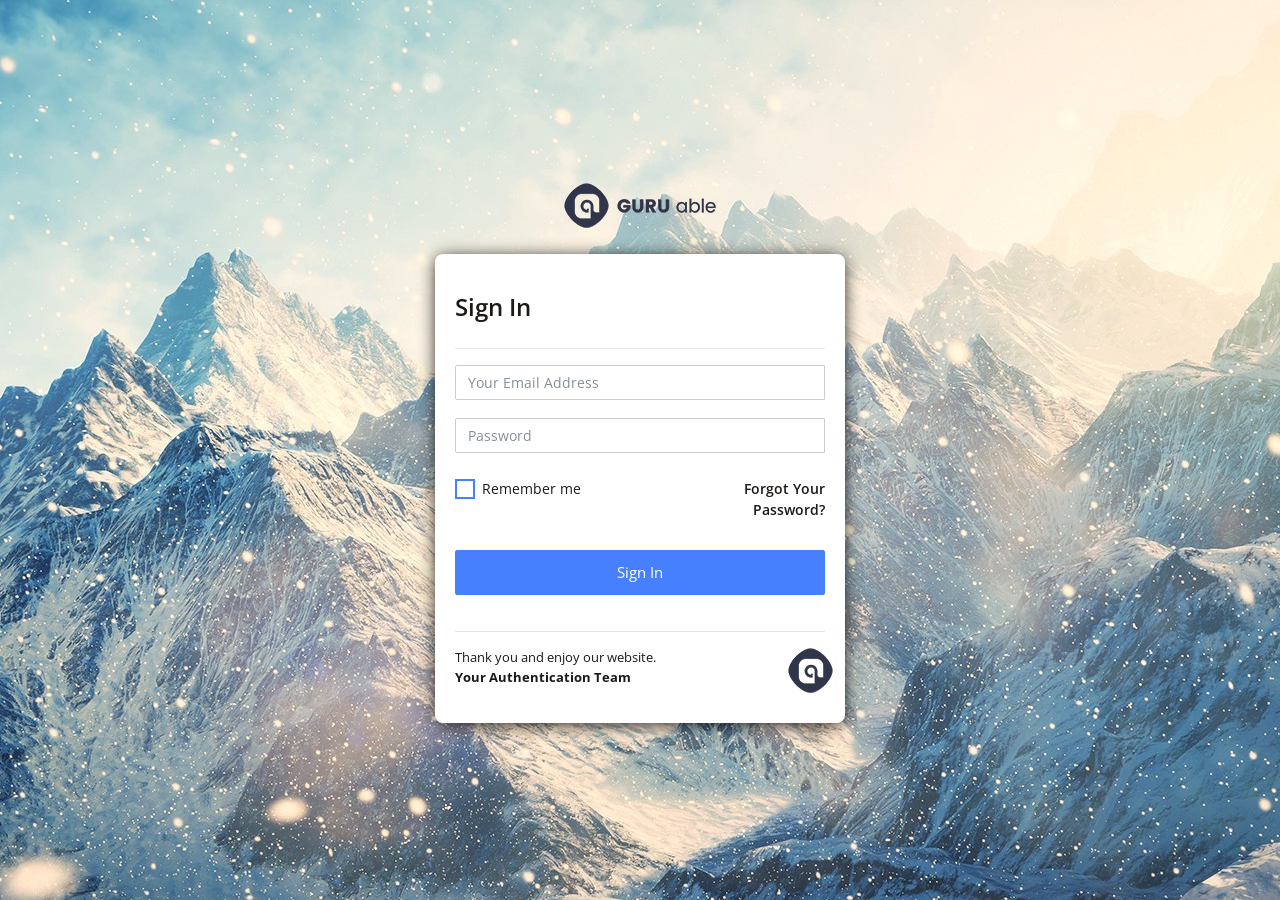
<file: admin-section/guruable2-01.0/auth-normal-sign-in.html>
<!DOCTYPE html>
<html lang="en">

<head>
    <title>GURU Able - Free Lite Admin Template </title>
    <!-- HTML5 Shim and Respond.js IE9 support of HTML5 elements and media queries -->
    <!-- WARNING: Respond.js doesn't work if you view the page via file:// -->
    <!--[if lt IE 9]>
      <script src="https://oss.maxcdn.com/libs/html5shiv/3.7.0/html5shiv.js"></script>
      <script src="https://oss.maxcdn.com/libs/respond.js/1.4.2/respond.min.js"></script>
      <![endif]-->
    <!-- Meta -->
    <meta charset="utf-8">
    <meta name="viewport" content="width=device-width, initial-scale=1.0, user-scalable=0, minimal-ui">
    <meta http-equiv="X-UA-Compatible" content="IE=edge" />
    <meta name="description" content="CodedThemes">
    <meta name="keywords" content=" Admin , Responsive, Landing, Bootstrap, App, Template, Mobile, iOS, Android, apple, creative app">
    <meta name="author" content="CodedThemes">
    <!-- Favicon icon -->
    <link rel="icon" href="assets/images/favicon.ico" type="image/x-icon">
    <!-- Google font-->
    <link href="https://fonts.googleapis.com/css?family=Open+Sans:400,600,800" rel="stylesheet">
    <!-- Required Fremwork -->
    <link rel="stylesheet" type="text/css" href="assets/css/bootstrap/css/bootstrap.min.css">
    <!-- themify-icons line icon -->
    <link rel="stylesheet" type="text/css" href="assets/icon/themify-icons/themify-icons.css">
    <!-- ico font -->
    <link rel="stylesheet" type="text/css" href="assets/icon/icofont/css/icofont.css">
    <!-- Style.css -->
    <link rel="stylesheet" type="text/css" href="assets/css/style.css">
</head>

<body class="fix-menu">
    <!-- Pre-loader start -->
    <div class="theme-loader">
    <div class="ball-scale">
        <div class='contain'>
            <div class="ring"><div class="frame"></div></div>
            <div class="ring"><div class="frame"></div></div>
            <div class="ring"><div class="frame"></div></div>
            <div class="ring"><div class="frame"></div></div>
            <div class="ring"><div class="frame"></div></div>
            <div class="ring"><div class="frame"></div></div>
            <div class="ring"><div class="frame"></div></div>
            <div class="ring"><div class="frame"></div></div>
            <div class="ring"><div class="frame"></div></div>
            <div class="ring"><div class="frame"></div></div>
        </div>
    </div>
</div>
    <!-- Pre-loader end -->

    <section class="login p-fixed d-flex text-center bg-primary common-img-bg">
        <!-- Container-fluid starts -->
        <div class="container">
            <div class="row">
                <div class="col-sm-12">
                    <!-- Authentication card start -->
                    <div class="login-card card-block auth-body mr-auto ml-auto">
                        <form class="md-float-material">
                            <div class="text-center">
                                <img src="assets/images/auth/logo-dark.png" alt="logo.png">
                            </div>
                            <div class="auth-box">
                                <div class="row m-b-20">
                                    <div class="col-md-12">
                                        <h3 class="text-left txt-primary">Sign In</h3>
                                    </div>
                                </div>
                                <hr/>
                                <div class="input-group">
                                    <input type="email" class="form-control" placeholder="Your Email Address">
                                    <span class="md-line"></span>
                                </div>
                                <div class="input-group">
                                    <input type="password" class="form-control" placeholder="Password">
                                    <span class="md-line"></span>
                                </div>
                                <div class="row m-t-25 text-left">
                                    <div class="col-sm-7 col-xs-12">
                                        <div class="checkbox-fade fade-in-primary">
                                            <label>
                                                <input type="checkbox" value="">
                                                <span class="cr"><i class="cr-icon icofont icofont-ui-check txt-primary"></i></span>
                                                <span class="text-inverse">Remember me</span>
                                            </label>
                                        </div>
                                    </div>
                                    <div class="col-sm-5 col-xs-12 forgot-phone text-right">
                                        <a href="auth-reset-password.html" class="text-right f-w-600 text-inverse"> Forgot Your Password?</a>
                                    </div>
                                </div>
                                <div class="row m-t-30">
                                    <div class="col-md-12">
                                        <button type="button" class="btn btn-primary btn-md btn-block waves-effect text-center m-b-20">Sign in</button>
                                    </div>
                                </div>
                                <hr/>
                                <div class="row">
                                    <div class="col-md-10">
                                        <p class="text-inverse text-left m-b-0">Thank you and enjoy our website.</p>
                                        <p class="text-inverse text-left"><b>Your Authentication Team</b></p>
                                    </div>
                                    <div class="col-md-2">
                                        <img src="assets/images/auth/Logo-small-bottom.png" alt="small-logo.png">
                                    </div>
                                </div>

                            </div>
                        </form>
                        <!-- end of form -->
                    </div>
                    <!-- Authentication card end -->
                </div>
                <!-- end of col-sm-12 -->
            </div>
            <!-- end of row -->
        </div>
        <!-- end of container-fluid -->
    </section>
    <!-- Warning Section Starts -->
    <!-- Older IE warning message -->
    <!--[if lt IE 9]>
<div class="ie-warning">
    <h1>Warning!!</h1>
    <p>You are using an outdated version of Internet Explorer, please upgrade <br/>to any of the following web browsers to access this website.</p>
    <div class="iew-container">
        <ul class="iew-download">
            <li>
                <a href="http://www.google.com/chrome/">
                    <img src="assets/images/browser/chrome.png" alt="Chrome">
                    <div>Chrome</div>
                </a>
            </li>
            <li>
                <a href="https://www.mozilla.org/en-US/firefox/new/">
                    <img src="assets/images/browser/firefox.png" alt="Firefox">
                    <div>Firefox</div>
                </a>
            </li>
            <li>
                <a href="http://www.opera.com">
                    <img src="assets/images/browser/opera.png" alt="Opera">
                    <div>Opera</div>
                </a>
            </li>
            <li>
                <a href="https://www.apple.com/safari/">
                    <img src="assets/images/browser/safari.png" alt="Safari">
                    <div>Safari</div>
                </a>
            </li>
            <li>
                <a href="http://windows.microsoft.com/en-us/internet-explorer/download-ie">
                    <img src="assets/images/browser/ie.png" alt="">
                    <div>IE (9 & above)</div>
                </a>
            </li>
        </ul>
    </div>
    <p>Sorry for the inconvenience!</p>
</div>
<![endif]-->
    <!-- Warning Section Ends -->
    <!-- Required Jquery -->
    <script type="text/javascript" src="assets/js/jquery/jquery.min.js"></script>
    <script type="text/javascript" src="assets/js/jquery-ui/jquery-ui.min.js"></script>
    <script type="text/javascript" src="assets/js/popper.js/popper.min.js"></script>
    <script type="text/javascript" src="assets/js/bootstrap/js/bootstrap.min.js"></script>
    <!-- jquery slimscroll js -->
    <script type="text/javascript" src="assets/js/jquery-slimscroll/jquery.slimscroll.js"></script>
    <!-- modernizr js -->
    <script type="text/javascript" src="assets/js/modernizr/modernizr.js"></script>
    <script type="text/javascript" src="assets/js/modernizr/css-scrollbars.js"></script>
    <script type="text/javascript" src="assets/js/common-pages.js"></script>
</body>

</html>
</file>
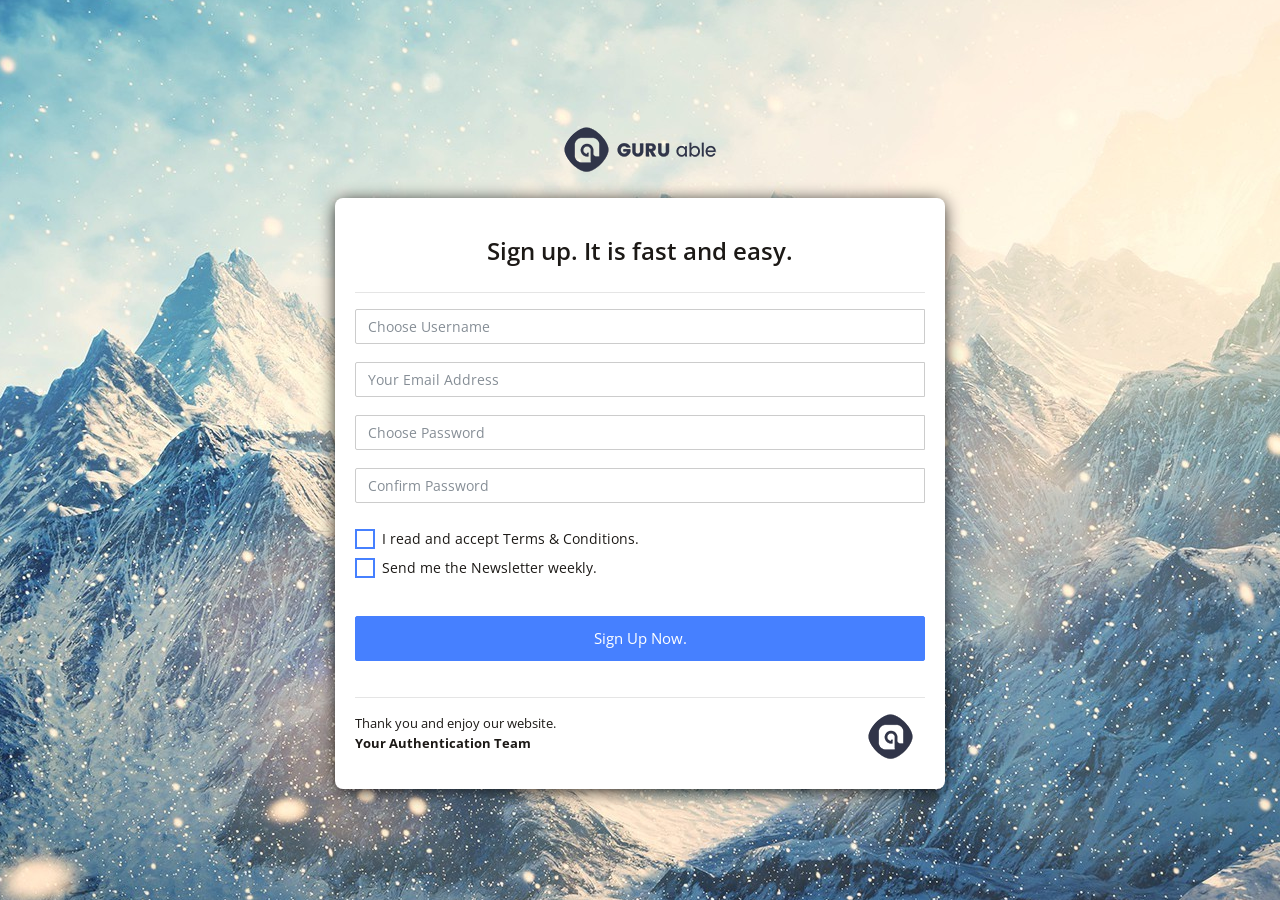
<file: admin-section/guruable2-01.0/auth-sign-up.html>
<!DOCTYPE html>
<html lang="en">

<head>
    <title>GURU Able - Free Lite Admin Template </title>
    <!-- HTML5 Shim and Respond.js IE9 support of HTML5 elements and media queries -->
    <!-- WARNING: Respond.js doesn't work if you view the page via file:// -->
    <!--[if lt IE 9]>
      <script src="https://oss.maxcdn.com/libs/html5shiv/3.7.0/html5shiv.js"></script>
      <script src="https://oss.maxcdn.com/libs/respond.js/1.4.2/respond.min.js"></script>
      <![endif]-->
    <!-- Meta -->
    <meta charset="utf-8">
    <meta name="viewport" content="width=device-width, initial-scale=1.0, user-scalable=0, minimal-ui">
    <meta http-equiv="X-UA-Compatible" content="IE=edge" />
    <meta name="description" content="CodedThemes">
    <meta name="keywords" content=" Admin , Responsive, Landing, Bootstrap, App, Template, Mobile, iOS, Android, apple, creative app">
    <meta name="author" content="CodedThemes">
    <!-- Favicon icon -->
    <link rel="icon" href="assets/images/favicon.ico" type="image/x-icon">
    <!-- Google font--><link href="https://fonts.googleapis.com/css?family=Open+Sans:400,600,800" rel="stylesheet">
    <!-- Required Fremwork -->
    <link rel="stylesheet" type="text/css" href="assets/css/bootstrap/css/bootstrap.min.css">
    <!-- themify-icons line icon -->
    <link rel="stylesheet" type="text/css" href="assets/icon/themify-icons/themify-icons.css">
    <!-- ico font -->
    <link rel="stylesheet" type="text/css" href="assets/icon/icofont/css/icofont.css">
    <!-- Style.css -->
    <link rel="stylesheet" type="text/css" href="assets/css/style.css">
</head>

<body class="fix-menu">
    <!-- Pre-loader start -->
    <div class="theme-loader">
    <div class="ball-scale">
        <div class='contain'>
            <div class="ring"><div class="frame"></div></div>
            <div class="ring"><div class="frame"></div></div>
            <div class="ring"><div class="frame"></div></div>
            <div class="ring"><div class="frame"></div></div>
            <div class="ring"><div class="frame"></div></div>
            <div class="ring"><div class="frame"></div></div>
            <div class="ring"><div class="frame"></div></div>
            <div class="ring"><div class="frame"></div></div>
            <div class="ring"><div class="frame"></div></div>
            <div class="ring"><div class="frame"></div></div>
        </div>
    </div>
</div>
    <!-- Pre-loader end -->
    <section class="login p-fixed d-flex text-center bg-primary common-img-bg">
        <!-- Container-fluid starts -->
        <div class="container-fluid">
            <div class="row">
                <div class="col-sm-12">
                    <!-- Authentication card start -->
                    <div class="signup-card card-block auth-body mr-auto ml-auto">
                        <form class="md-float-material">
                            <div class="text-center">
                                <img src="assets/images/auth/logo-dark.png" alt="logo.png">
                            </div>
                            <div class="auth-box">
                                <div class="row m-b-20">
                                    <div class="col-md-12">
                                        <h3 class="text-center txt-primary">Sign up. It is fast and easy.</h3>
                                    </div>
                                </div>
                                <hr/>
                                <div class="input-group">
                                    <input type="text" class="form-control" placeholder="Choose Username">
                                    <span class="md-line"></span>
                                </div>
                                <div class="input-group">
                                    <input type="text" class="form-control" placeholder="Your Email Address">
                                    <span class="md-line"></span>
                                </div>
                                <div class="input-group">
                                    <input type="password" class="form-control" placeholder="Choose Password">
                                    <span class="md-line"></span>
                                </div>
                                <div class="input-group">
                                    <input type="password" class="form-control" placeholder="Confirm Password">
                                    <span class="md-line"></span>
                                </div>
                                <div class="row m-t-25 text-left">
                                    <div class="col-md-12">
                                        <div class="checkbox-fade fade-in-primary">
                                            <label>
                                                <input type="checkbox" value="">
                                                <span class="cr"><i class="cr-icon icofont icofont-ui-check txt-primary"></i></span>
                                                <span class="text-inverse">I read and accept <a href="#">Terms &amp; Conditions.</a></span>
                                            </label>
                                        </div>
                                    </div>
                                    <div class="col-md-12">
                                        <div class="checkbox-fade fade-in-primary">
                                            <label>
                                                <input type="checkbox" value="">
                                                <span class="cr"><i class="cr-icon icofont icofont-ui-check txt-primary"></i></span>
                                                <span class="text-inverse">Send me the <a href="#!">Newsletter</a> weekly.</span>
                                            </label>
                                        </div>
                                    </div>
                                </div>
                                <div class="row m-t-30">
                                    <div class="col-md-12">
                                        <button type="button" class="btn btn-primary btn-md btn-block waves-effect text-center m-b-20">Sign up now.</button>
                                    </div>
                                </div>
                                <hr/>
                                <div class="row">
                                    <div class="col-md-10">
                                        <p class="text-inverse text-left m-b-0">Thank you and enjoy our website.</p>
                                        <p class="text-inverse text-left"><b>Your Authentication Team</b></p>
                                    </div>
                                    <div class="col-md-2">
                                        <img src="assets/images/auth/Logo-small-bottom.png" alt="small-logo.png">
                                    </div>
                                </div>
                            </div>
                        </form>
                        <!-- end of form -->
                    </div>
                    <!-- Authentication card end -->
                </div>
                <!-- end of col-sm-12 -->
            </div>
            <!-- end of row -->
        </div>
        <!-- end of container-fluid -->
    </section>
	
    <!-- Warning Section Starts -->
    <!-- Older IE warning message -->
    <!--[if lt IE 9]>
<div class="ie-warning">
    <h1>Warning!!</h1>
    <p>You are using an outdated version of Internet Explorer, please upgrade <br/>to any of the following web browsers to access this website.</p>
    <div class="iew-container">
        <ul class="iew-download">
            <li>
                <a href="http://www.google.com/chrome/">
                    <img src="assets/images/browser/chrome.png" alt="Chrome">
                    <div>Chrome</div>
                </a>
            </li>
            <li>
                <a href="https://www.mozilla.org/en-US/firefox/new/">
                    <img src="assets/images/browser/firefox.png" alt="Firefox">
                    <div>Firefox</div>
                </a>
            </li>
            <li>
                <a href="http://www.opera.com">
                    <img src="assets/images/browser/opera.png" alt="Opera">
                    <div>Opera</div>
                </a>
            </li>
            <li>
                <a href="https://www.apple.com/safari/">
                    <img src="assets/images/browser/safari.png" alt="Safari">
                    <div>Safari</div>
                </a>
            </li>
            <li>
                <a href="http://windows.microsoft.com/en-us/internet-explorer/download-ie">
                    <img src="assets/images/browser/ie.png" alt="">
                    <div>IE (9 & above)</div>
                </a>
            </li>
        </ul>
    </div>
    <p>Sorry for the inconvenience!</p>
</div>
<![endif]-->
    <!-- Warning Section Ends -->
    <!-- Required Jquery -->
    <script type="text/javascript" src="assets/js/jquery/jquery.min.js"></script>
    <script type="text/javascript" src="assets/js/jquery-ui/jquery-ui.min.js"></script>
    <script type="text/javascript" src="assets/js/popper.js/popper.min.js"></script>
    <script type="text/javascript" src="assets/js/bootstrap/js/bootstrap.min.js"></script>
    <!-- jquery slimscroll js -->
    <script type="text/javascript" src="assets/js/jquery-slimscroll/jquery.slimscroll.js"></script>
    <!-- modernizr js -->
    <script type="text/javascript" src="assets/js/modernizr/modernizr.js"></script>
    <script type="text/javascript" src="assets/js/modernizr/css-scrollbars.js"></script>
    <script type="text/javascript" src="assets/js/common-pages.js"></script>
</body>

</html>
</file>
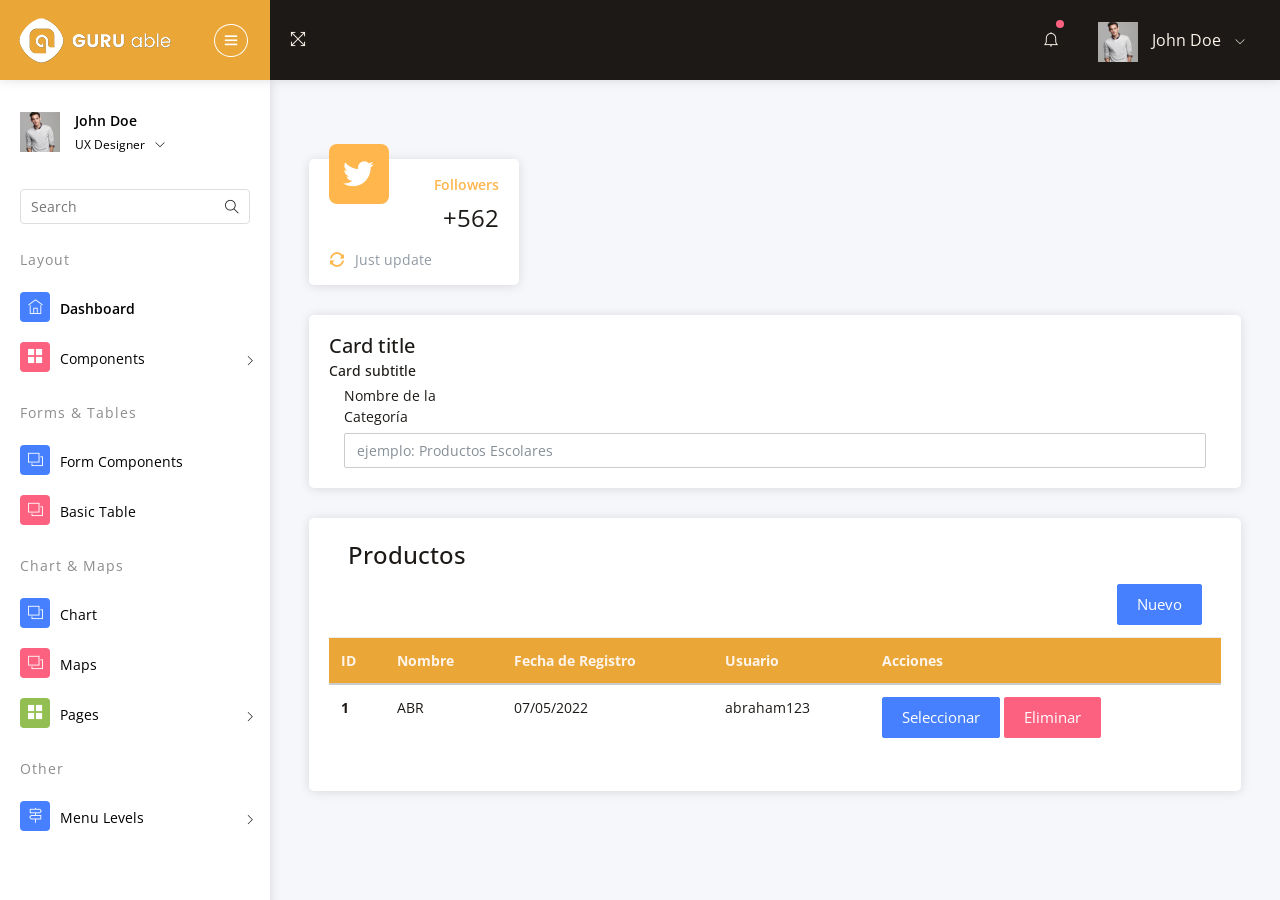
<file: admin-section/guruable2-01.0/PLANTILLA.html>
<!DOCTYPE html>
<html lang="en">

  <head>
    <title>GURU Able - Free Lite Admin Template </title>
    <!-- HTML5 Shim and Respond.js IE9 support of HTML5 elements and media queries -->
    <!-- WARNING: Respond.js doesn't work if you view the page via file:// 
    3A-->
    <!--[if lt IE 9]>
      <script src="https://oss.maxcdn.com/libs/html5shiv/3.7.0/html5shiv.js"></script>
      <script src="https://oss.maxcdn.com/libs/respond.js/1.4.2/respond.min.js"></script>
      <![endif]-->
      <!-- Meta -->
      <meta charset="utf-8">
      <meta name="viewport" content="width=device-width, initial-scale=1.0, user-scalable=0, minimal-ui">
      <meta http-equiv="X-UA-Compatible" content="IE=edge" />
      <meta name="description" content="CodedThemes">
      <meta name="keywords" content=" Admin , Responsive, Landing, Bootstrap, App, Template, Mobile, iOS, Android, apple, creative app">
      <meta name="author" content="CodedThemes">
      <!-- Favicon icon -->
      <link rel="icon" href="assets/images/favicon.ico" type="image/x-icon">
      <!-- Google font-->
      <link href="https://fonts.googleapis.com/css?family=Open+Sans:400,600" rel="stylesheet">
      <!-- Required Fremwork -->
      <link rel="stylesheet" type="text/css" href="assets/css/bootstrap/css/bootstrap.min.css">
      <!-- themify-icons line icon -->
      <link rel="stylesheet" type="text/css" href="assets/icon/themify-icons/themify-icons.css">
      <!-- ico font -->
      <link rel="stylesheet" type="text/css" href="assets/icon/icofont/css/icofont.css">
      <!-- Style.css -->
      <link rel="stylesheet" type="text/css" href="assets/css/style.css">
      <link rel="stylesheet" type="text/css" href="assets/css/jquery.mCustomScrollbar.css">
  </head>

  <body>
    <!-- Pre-loader start -->
    <div class="theme-loader">
        <div class="ball-scale">
            <div class='contain'>
                <div class="ring">
                    <div class="frame"></div>
                </div>
                <div class="ring">
                    <div class="frame"></div>
                </div>
                <div class="ring">

                    <div class="frame"></div>
                </div>
                <div class="ring">
                    <div class="frame"></div>
                </div>
                <div class="ring">
                    <div class="frame"></div>
                </div>
                <div class="ring">
                    <div class="frame"></div>
                </div>
                <div class="ring">
                    <div class="frame"></div>
                </div>
                <div class="ring">
                    <div class="frame"></div>
                </div>
                <div class="ring">
                    <div class="frame"></div>
                </div>
                <div class="ring">
                    <div class="frame"></div>
                </div>
            </div>
        </div>
    </div>
    <!-- Pre-loader end -->
    <div id="pcoded" class="pcoded">
        <div class="pcoded-overlay-box"></div>
        <div class="pcoded-container navbar-wrapper">
        <!-- TOP NAV START -->
            <nav class="navbar header-navbar pcoded-header">
                <div class="navbar-wrapper">

                    <div class="navbar-logo">
                        <a class="mobile-menu" id="mobile-collapse" href="#!">
                            <i class="ti-menu"></i>
                        </a>
                        <a class="mobile-search morphsearch-search" href="#">
                            <i class="ti-search"></i>
                        </a>
                        <a href="index.html">
                            <img class="img-fluid" src="assets/images/logo.png" alt="Theme-Logo" />
                        </a>
                        <a class="mobile-options">
                            <i class="ti-more"></i>
                        </a>
                    </div>

                    <div class="navbar-container container-fluid">
                        <ul class="nav-left">
                            <li>
                                <div class="sidebar_toggle"><a href="javascript:void(0)"><i class="ti-menu"></i></a></div>
                            </li>

                            <li>
                                <a href="#!" onclick="javascript:toggleFullScreen()">
                                    <i class="ti-fullscreen"></i>
                                </a>
                            </li>
                        </ul>
                        <ul class="nav-right">
                            <li class="header-notification">
                                <a href="#!">
                                    <i class="ti-bell"></i>
                                    <span class="badge bg-c-pink"></span>
                                </a>
                                <ul class="show-notification">
                                    <li>
                                        <h6>Notifications</h6>
                                        <label class="label label-danger">New</label>
                                    </li>
                                    <li>
                                        <div class="media">
                                            <img class="d-flex align-self-center img-radius" src="assets/images/avatar-4.jpg" alt="Generic placeholder image">
                                            <div class="media-body">
                                                <h5 class="notification-user">John Doe</h5>
                                                <p class="notification-msg">Lorem ipsum dolor sit amet, consectetuer elit.</p>
                                                <span class="notification-time">30 minutes ago</span>
                                            </div>
                                        </div>
                                    </li>
                                    <li>
                                        <div class="media">
                                            <img class="d-flex align-self-center img-radius" src="assets/images/avatar-3.jpg" alt="Generic placeholder image">
                                            <div class="media-body">
                                                <h5 class="notification-user">Joseph William</h5>
                                                <p class="notification-msg">Lorem ipsum dolor sit amet, consectetuer elit.</p>
                                                <span class="notification-time">30 minutes ago</span>
                                            </div>
                                        </div>
                                    </li>
                                    <li>
                                        <div class="media">
                                            <img class="d-flex align-self-center img-radius" src="assets/images/avatar-4.jpg" alt="Generic placeholder image">
                                            <div class="media-body">
                                                <h5 class="notification-user">Sara Soudein</h5>
                                                <p class="notification-msg">Lorem ipsum dolor sit amet, consectetuer elit.</p>
                                                <span class="notification-time">30 minutes ago</span>
                                            </div>
                                        </div>
                                    </li>
                                </ul>
                            </li>
                            <li class="user-profile header-notification">
                                <a href="#!">
                                    <img src="assets/images/avatar-4.jpg" class="img-radius" alt="User-Profile-Image">
                                    <span>John Doe</span>
                                    <i class="ti-angle-down"></i>
                                </a>
                                <ul class="show-notification profile-notification">
                                    <li>
                                        <a href="#!">
                                            <i class="ti-settings"></i> Settings
                                        </a>
                                    </li>
                                    <li>
                                        <a href="#">
                                            <i class="ti-user"></i> Profile
                                        </a>
                                    </li>
                                    <li>
                                        <a href="#">
                                            <i class="ti-email"></i> My Messages
                                        </a>
                                    </li>
                                    <li>
                                        <a href="#">
                                            <i class="ti-lock"></i> Lock Screen
                                        </a>
                                    </li>
                                    <li>
                                        <a href="auth-normal-sign-in.html">
                                            <i class="ti-layout-sidebar-left"></i> Logout
                                        </a>
                                    </li>
                                </ul>
                            </li>
                        </ul>
                    </div>
                </div>
            </nav>
        <!-- TOP NAV END -->
            <div class="pcoded-main-container">
                <div class="pcoded-wrapper">
                <!-- NAVSIDE START -->
                    <nav class="pcoded-navbar">
                        <div class="sidebar_toggle"><a href="#"><i class="icon-close icons"></i></a></div>
                        <div class="pcoded-inner-navbar main-menu">
                            <div class="">
                                <div class="main-menu-header">
                                    <img class="img-40 img-radius" src="assets/images/avatar-4.jpg" alt="User-Profile-Image">
                                    <div class="user-details">
                                        <span>John Doe</span>
                                        <span id="more-details">UX Designer<i class="ti-angle-down"></i></span>
                                    </div>
                                </div>

                                <div class="main-menu-content">
                                    <ul>
                                        <li class="more-details">
                                            <a href="#"><i class="ti-user"></i>View Profile</a>
                                            <a href="#!"><i class="ti-settings"></i>Settings</a>
                                            <a href="auth-normal-sign-in.html"><i class="ti-layout-sidebar-left"></i>Logout</a>
                                        </li>
                                    </ul>
                                </div>
                            </div>
                            <div class="pcoded-search">
                                <span class="searchbar-toggle">  </span>
                                <div class="pcoded-search-box ">
                                    <input type="text" placeholder="Search">
                                    <span class="search-icon"><i class="ti-search" aria-hidden="true"></i></span>
                                </div>
                            </div>
                            <div class="pcoded-navigatio-lavel" data-i18n="nav.category.navigation">Layout</div>
                            <ul class="pcoded-item pcoded-left-item">
                                <li class="active">
                                    <a href="index.html">
                                        <span class="pcoded-micon"><i class="ti-home"></i><b>D</b></span>
                                        <span class="pcoded-mtext" data-i18n="nav.dash.main">Dashboard</span>
                                        <span class="pcoded-mcaret"></span>
                                    </a>
                                </li>
                                <li class="pcoded-hasmenu">
                                    <a href="javascript:void(0)">
                                        <span class="pcoded-micon"><i class="ti-layout-grid2-alt"></i></span>
                                        <span class="pcoded-mtext"  data-i18n="nav.basic-components.main">Components</span>
                                        <span class="pcoded-mcaret"></span>
                                    </a>
                                    <ul class="pcoded-submenu">
                                        <li class=" ">
                                            <a href="accordion.html">
                                                <span class="pcoded-micon"><i class="ti-angle-right"></i></span>
                                                <span class="pcoded-mtext" data-i18n="nav.basic-components.alert">Accordion</span>
                                                <span class="pcoded-mcaret"></span>
                                            </a>
                                        </li>
                                        <li class=" ">
                                            <a href="breadcrumb.html">
                                                <span class="pcoded-micon"><i class="ti-angle-right"></i></span>
                                                <span class="pcoded-mtext" data-i18n="nav.basic-components.breadcrumbs">Breadcrumbs</span>
                                                <span class="pcoded-mcaret"></span>
                                            </a>
                                        </li>
                                        <li class=" ">
                                            <a href="button.html">
                                                <span class="pcoded-micon"><i class="ti-angle-right"></i></span>
                                                <span class="pcoded-mtext" data-i18n="nav.basic-components.alert">Button</span>
                                                <span class="pcoded-mcaret"></span>
                                            </a>
                                        </li>
                                        <li class=" ">
                                            <a href="tabs.html">
                                                <span class="pcoded-micon"><i class="ti-angle-right"></i></span>
                                                <span class="pcoded-mtext" data-i18n="nav.basic-components.breadcrumbs">Tabs</span>
                                                <span class="pcoded-mcaret"></span>
                                            </a>
                                        </li>
                                        <li class=" ">
                                            <a href="color.html">
                                                <span class="pcoded-micon"><i class="ti-angle-right"></i></span>
                                                <span class="pcoded-mtext" data-i18n="nav.basic-components.alert">Color</span>
                                                <span class="pcoded-mcaret"></span>
                                            </a>
                                        </li>
                                        <li class=" ">
                                            <a href="label-badge.html">
                                                <span class="pcoded-micon"><i class="ti-angle-right"></i></span>
                                                <span class="pcoded-mtext" data-i18n="nav.basic-components.breadcrumbs">Label Badge</span>
                                                <span class="pcoded-mcaret"></span>
                                            </a>
                                        </li>
                                        <li class=" ">
                                            <a href="tooltip.html">
                                                <span class="pcoded-micon"><i class="ti-angle-right"></i></span>
                                                <span class="pcoded-mtext" data-i18n="nav.basic-components.alert">Tooltip</span>
                                                <span class="pcoded-mcaret"></span>
                                            </a>
                                        </li>
                                        <li class=" ">
                                            <a href="typography.html">
                                                <span class="pcoded-micon"><i class="ti-angle-right"></i></span>
                                                <span class="pcoded-mtext" data-i18n="nav.basic-components.breadcrumbs">Typography</span>
                                                <span class="pcoded-mcaret"></span>
                                            </a>
                                        </li>
                                        <li class=" ">
                                            <a href="notification.html">
                                                <span class="pcoded-micon"><i class="ti-angle-right"></i></span>
                                                <span class="pcoded-mtext" data-i18n="nav.basic-components.alert">Notification</span>
                                                <span class="pcoded-mcaret"></span>
                                            </a>
                                        </li>
                                        <li class=" ">
                                            <a href="icon-themify.html">
                                                <span class="pcoded-micon"><i class="ti-angle-right"></i></span>
                                                <span class="pcoded-mtext" data-i18n="nav.basic-components.breadcrumbs">Icon</span>
                                                <span class="pcoded-mcaret"></span>
                                            </a>
                                        </li>

                                    </ul>
                                </li>
                            </ul>
                            <div class="pcoded-navigatio-lavel" data-i18n="nav.category.forms">Forms &amp; Tables</div>
                            <ul class="pcoded-item pcoded-left-item">
                                <li>
                                    <a href="form-elements-component.html">
                                        <span class="pcoded-micon"><i class="ti-layers"></i><b>FC</b></span>
                                        <span class="pcoded-mtext" data-i18n="nav.form-components.main">Form Components</span>
                                        <span class="pcoded-mcaret"></span>
                                    </a>
                                </li>
                                <li>
                                    <a href="bs-basic-table.html">
                                        <span class="pcoded-micon"><i class="ti-layers"></i><b>FC</b></span>
                                        <span class="pcoded-mtext" data-i18n="nav.form-components.main">Basic Table</span>
                                        <span class="pcoded-mcaret"></span>
                                    </a>
                                </li>
                                
                            </ul>

                            <div class="pcoded-navigatio-lavel" data-i18n="nav.category.forms">Chart &amp; Maps</div>
                            <ul class="pcoded-item pcoded-left-item">
                                <li>
                                    <a href="chart.html">
                                        <span class="pcoded-micon"><i class="ti-layers"></i><b>FC</b></span>
                                        <span class="pcoded-mtext" data-i18n="nav.form-components.main">Chart</span>
                                        <span class="pcoded-mcaret"></span>
                                    </a>
                                </li>
                                <li>
                                    <a href="map-google.html">
                                        <span class="pcoded-micon"><i class="ti-layers"></i><b>FC</b></span>
                                        <span class="pcoded-mtext" data-i18n="nav.form-components.main">Maps</span>
                                        <span class="pcoded-mcaret"></span>
                                    </a>
                                </li>
                                <li class="pcoded-hasmenu">
                                    <a href="javascript:void(0)">
                                        <span class="pcoded-micon"><i class="ti-layout-grid2-alt"></i></span>
                                        <span class="pcoded-mtext"  data-i18n="nav.basic-components.main">Pages</span>
                                        <span class="pcoded-mcaret"></span>
                                    </a>
                                    <ul class="pcoded-submenu">
                                        <li class=" ">
                                            <a href="auth-normal-sign-in.html">
                                                <span class="pcoded-micon"><i class="ti-angle-right"></i></span>
                                                <span class="pcoded-mtext" data-i18n="nav.basic-components.alert">Login</span>
                                                <span class="pcoded-mcaret"></span>
                                            </a>
                                        </li>
                                        <li class=" ">
                                            <a href="auth-sign-up.html">
                                                <span class="pcoded-micon"><i class="ti-angle-right"></i></span>
                                                <span class="pcoded-mtext" data-i18n="nav.basic-components.breadcrumbs">Register</span>
                                                <span class="pcoded-mcaret"></span>
                                            </a>
                                        </li>
                                        <li class=" ">
                                            <a href="sample-page.html">
                                                <span class="pcoded-micon"><i class="ti-angle-right"></i></span>
                                                <span class="pcoded-mtext" data-i18n="nav.basic-components.breadcrumbs">Sample Page</span>
                                                <span class="pcoded-mcaret"></span>
                                            </a>
                                        </li>
                                    </ul>
                                </li>
                                
                            </ul>

                            <div class="pcoded-navigatio-lavel" data-i18n="nav.category.other">Other</div>
                            <ul class="pcoded-item pcoded-left-item">
                                <li class="pcoded-hasmenu ">
                                    <a href="javascript:void(0)">
                                        <span class="pcoded-micon"><i class="ti-direction-alt"></i><b>M</b></span>
                                        <span class="pcoded-mtext" data-i18n="nav.menu-levels.main">Menu Levels</span>
                                        <span class="pcoded-mcaret"></span>
                                    </a>
                                    <ul class="pcoded-submenu">
                                        <li class="">
                                            <a href="javascript:void(0)">
                                                <span class="pcoded-micon"><i class="ti-angle-right"></i></span>
                                                <span class="pcoded-mtext" data-i18n="nav.menu-levels.menu-level-21">Menu Level 2.1</span>
                                                <span class="pcoded-mcaret"></span>
                                            </a>
                                        </li>
                                        <li class="pcoded-hasmenu ">
                                            <a href="javascript:void(0)">
                                                <span class="pcoded-micon"><i class="ti-direction-alt"></i></span>
                                                <span class="pcoded-mtext" data-i18n="nav.menu-levels.menu-level-22.main">Menu Level 2.2</span>
                                                <span class="pcoded-mcaret"></span>
                                            </a>
                                            <ul class="pcoded-submenu">
                                                <li class="">
                                                    <a href="javascript:void(0)">
                                                        <span class="pcoded-micon"><i class="ti-angle-right"></i></span>
                                                        <span class="pcoded-mtext" data-i18n="nav.menu-levels.menu-level-22.menu-level-31">Menu Level 3.1</span>
                                                        <span class="pcoded-mcaret"></span>
                                                    </a>
                                                </li>
                                            </ul>
                                        </li>
                                        <li class="">
                                            <a href="javascript:void(0)">
                                                <span class="pcoded-micon"><i class="ti-angle-right"></i></span>
                                                <span class="pcoded-mtext" data-i18n="nav.menu-levels.menu-level-23">Menu Level 2.3</span>
                                                <span class="pcoded-mcaret"></span>
                                            </a>
                                        </li>

                                    </ul>
                                </li>
                            </ul>
                        </div>
                    </nav>
                <!-- NAVSIDE END -->
                    <div class="pcoded-content">
                        <div class="pcoded-inner-content">
                            <div class="main-body">
                                <div class="page-wrapper">

                                    <div class="page-body">
                                        <div class="row"> 
                                            <!-- card1 start -->
                                            <div class="col-md-6 col-xl-3">
                                                <div class="card widget-card-1">
                                                    <div class="card-block-small">
                                                        <i class="icofont icofont-social-twitter bg-c-yellow card1-icon"></i>
                                                        <span class="text-c-yellow f-w-600">Followers</span>
                                                        <h4>+562</h4>
                                                        <div>
                                                            <span class="f-left m-t-10 text-muted">
                                                                <i class="text-c-yellow f-16 icofont icofont-refresh m-r-10"></i>Just update
                                                            </span>
                                                        </div>
                                                    </div>
                                                </div>
                                            </div>
                                        </div>
                                        <div class="card">
                                            <div class="card-body">
                                                <h5 class="card-title">Card title</h5>
                                                <h6 class="card-subtitle">Card subtitle</h6>
                                                <form action="">
                                                    <label class="col-sm-2 col-form-label">Nombre de la Categoría</label>
                                                    <div class="col-sm-12 col-md-12">
                                                        <input type="text" name="txtName" id="txtName" value="" class="form-control" placeholder="ejemplo: Productos Escolares" required>
                                                    </div>
                                                </form>
                                            </div>
                                        </div>
                                        <div class="card">
                                            <div class="card-body">
                                                <div class="row">
                                                    <div class="col-sm-12">
                                                        <div class="row m-sm-1">
                                                            <div class="col">
                                                                <h4 class="card-title">Productos</h4>
                                                            </div>
                                                        </div>
                                                        <div class="row m-sm-1 pb-2">
                                                            <div class="col" style=" text-align: right !important; ">
                                                                <a href="#" class="btn btn-primary">Nuevo</a>
                                                            </div>                                                            
                                                        </div>
                                                    </div>
                                                </div>
                                                <div class="row">
                                                    <div class="col-sm-12">
                                                        <div class="table-responsive">
                                                            <table class="table table-hover">
                                                                <thead class="table-head" style="background-color: #EAA636 !important;color: #FDF5EB !important">
                                                                    <tr>
                                                                        <th>ID</th>
                                                                        <th>Nombre</th>
                                                                        <th>Fecha de Registro</th>
                                                                        <th>Usuario</th>
                                                                        <th>Acciones</th>
                                                                    </tr>
                                                                </thead>
                                                                <tbody>
                                                                    <tr class="table-row">
                                                                        <th>1</th>
                                                                        <td>ABR</td>
                                                                        <td>07/05/2022</td>
                                                                        <td>abraham123</td>
                                                                        <td>
                                                                            <form method="post">
                                                                                <input type="hidden" name="txtUserID" value="">
                                                                                <input type="hidden" name="txtID" value="">
                                                                                <input type="submit" name="accion" value="Seleccionar" class="btn btn-primary">
                                                                                <input type="submit" name="accion" value="Eliminar" class="btn btn-danger">
                                                                            </form>
                                                                        </td>
                                                                    </tr>
                                                                </tbody>
                                                            </table>
                                                        </div>
                                                        <br />  
                                                    </div>
                                                </div>
                                            </div>
                                        </div>
                                    </div>

                                    <div id="styleSelector">

                                    </div>
                                </div>
                            </div>
                        </div>
                    </div>
                </div>
                <div class="fixed-button">
                    <a href="https://codedthemes.com/item/guru-able-admin-template/" target="_blank" class="btn btn-md btn-primary">
                      <i class="fa fa-shopping-cart" aria-hidden="true"></i> Upgrade To Pro
                    </a>
                </div>
            </div>
        </div>
    </div>
        <!-- Warning Section Starts -->
        <!-- Older IE warning message -->
    <!--[if lt IE 9]>
<div class="ie-warning">
    <h1>Warning!!</h1>
    <p>You are using an outdated version of Internet Explorer, please upgrade <br/>to any of the following web browsers to access this website.</p>
    <div class="iew-container">
        <ul class="iew-download">
            <li>
                <a href="http://www.google.com/chrome/">
                    <img src="assets/images/browser/chrome.png" alt="Chrome">
                    <div>Chrome</div>
                </a>
            </li>
            <li>
                <a href="https://www.mozilla.org/en-US/firefox/new/">
                    <img src="assets/images/browser/firefox.png" alt="Firefox">
                    <div>Firefox</div>
                </a>
            </li>
            <li>
                <a href="http://www.opera.com">
                    <img src="assets/images/browser/opera.png" alt="Opera">
                    <div>Opera</div>
                </a>
            </li>
            <li>
                <a href="https://www.apple.com/safari/">
                    <img src="assets/images/browser/safari.png" alt="Safari">
                    <div>Safari</div>
                </a>
            </li>
            <li>
                <a href="http://windows.microsoft.com/en-us/internet-explorer/download-ie">
                    <img src="assets/images/browser/ie.png" alt="">
                    <div>IE (9 & above)</div>
                </a>
            </li>
        </ul>
    </div>
    <p>Sorry for the inconvenience!</p>
</div>
<![endif]-->
<!-- Warning Section Ends -->
<!-- Required Jquery -->
<script type="text/javascript" src="assets/js/jquery/jquery.min.js"></script>
<script type="text/javascript" src="assets/js/jquery-ui/jquery-ui.min.js"></script>
<script type="text/javascript" src="assets/js/popper.js/popper.min.js"></script>
<script type="text/javascript" src="assets/js/bootstrap/js/bootstrap.min.js"></script>
<!-- jquery slimscroll js -->
<script type="text/javascript" src="assets/js/jquery-slimscroll/jquery.slimscroll.js"></script>
<!-- modernizr js -->
<script type="text/javascript" src="assets/js/modernizr/modernizr.js"></script>
<!-- am chart -->
<script src="assets/pages/widget/amchart/amcharts.min.js"></script>
<script src="assets/pages/widget/amchart/serial.min.js"></script>
<!-- Todo js -->
<script type="text/javascript " src="assets/pages/todo/todo.js "></script>
<!-- Custom js -->
<script type="text/javascript" src="assets/pages/dashboard/custom-dashboard.js"></script>
<script type="text/javascript" src="assets/js/script.js"></script>
<script type="text/javascript " src="assets/js/SmoothScroll.js"></script>
<script src="assets/js/pcoded.min.js"></script>
<script src="assets/js/demo-12.js"></script>
<script src="assets/js/jquery.mCustomScrollbar.concat.min.js"></script>
<script>
var $window = $(window);
var nav = $('.fixed-button');
    $window.scroll(function(){
        if ($window.scrollTop() >= 200) {
         nav.addClass('active');
     }
     else {
         nav.removeClass('active');
     }
 });
</script>
  </body>

</html>
</file>
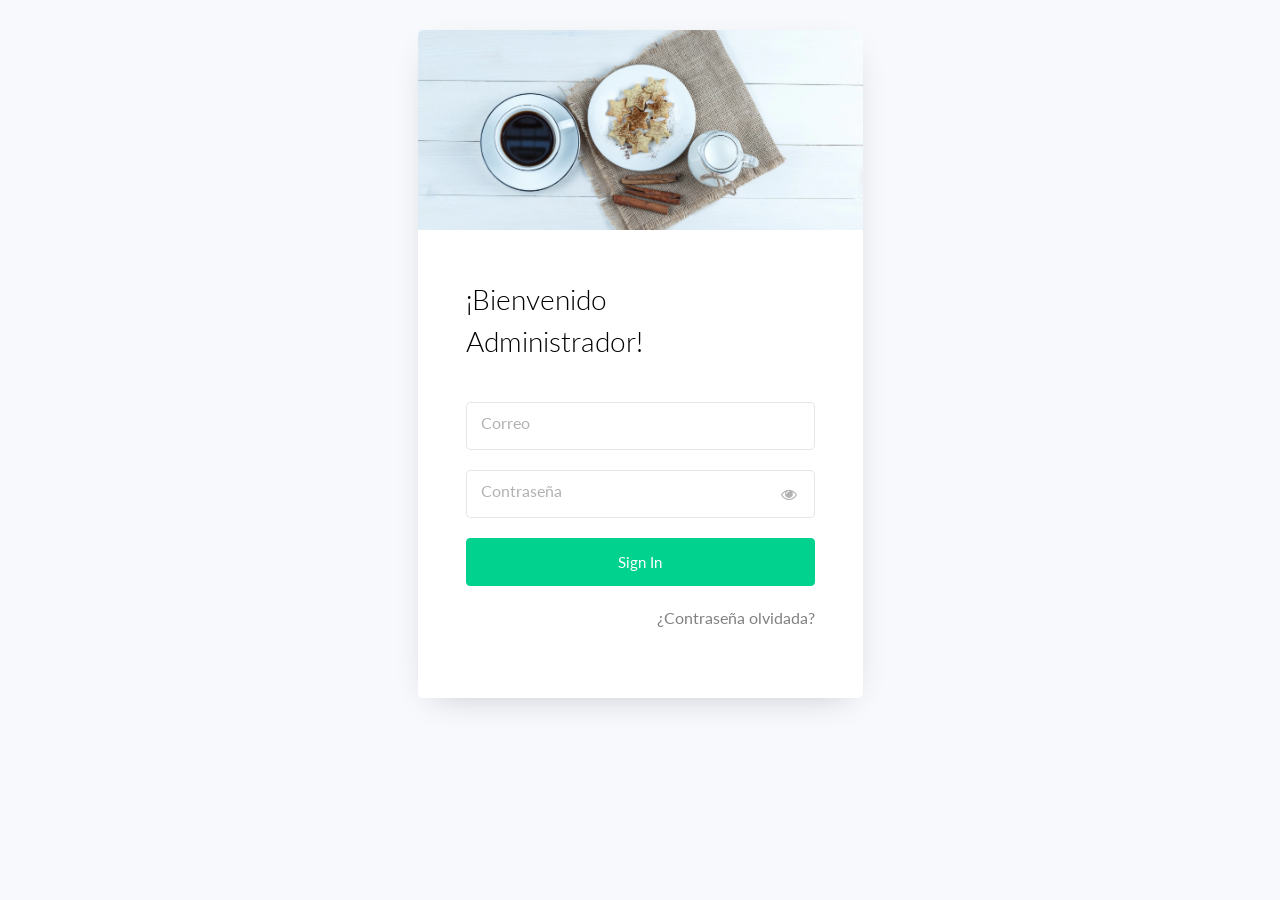
<file: admin-section/login-form-15/indexlogin.html>
<!doctype html>
<html lang="en">
  <head>
  	<title>Login 05</title>
    <meta charset="utf-8">
    <meta name="viewport" content="width=device-width, initial-scale=1, shrink-to-fit=no">

	<link href="https://fonts.googleapis.com/css?family=Lato:300,400,700&display=swap" rel="stylesheet">

	<link rel="stylesheet" href="https://stackpath.bootstrapcdn.com/font-awesome/4.7.0/css/font-awesome.min.css">
	
	<link rel="stylesheet" href="css/style.css">

	</head>
	<body>
	<section class="ftco-section">
		<div class="container">
			
			<div class="row justify-content-center">
				<div class="col-md-7 col-lg-5">
					<div class="wrap">
						<div class="img" style="background-image: url(images/bg-1.jpg);"></div>
						<div class="login-wrap p-4 p-md-5">
			      	<div class="d-flex">
			      		<div class="w-100">
			      			<h3 class="mb-4">¡Bienvenido Administrador!</h3>
			      		</div>
								<div class="w-100">
									
								</div>
			      	</div>
							<form action="#" class="signin-form">
			      		<div class="form-group mt-3">
			      			<input type="text" class="form-control" required>
			      			<label class="form-control-placeholder" for="email">Correo</label>
			      		</div>
		            <div class="form-group">
		              <input id="password-field" type="password" class="form-control" required>
		              <label class="form-control-placeholder" for="password">Contraseña</label>
		              <span toggle="#password-field" class="fa fa-fw fa-eye field-icon toggle-password"></span>
		            </div>
		            <div class="form-group">
		            	<button type="submit" class="form-control btn btn-primary rounded submit px-3">Sign In</button>
		            </div>
		            <div class="form-group d-md-flex">
		            	<div class="w-50 text-left">
			            	
									</div>
									<div class="w-50 text-md-right">
										<a href="#">¿Contraseña olvidada?</a>
									</div>
		            </div>
		          </form>
		         
		        </div>
		      </div>
				</div>
			</div>
		</div>
	</section>

	<script src="js/jquery.min.js"></script>
  <script src="js/popper.js"></script>
  <script src="js/bootstrap.min.js"></script>
  <script src="js/main.js"></script>

	</body>
</html>
</file>
<file: admin-section/guruable2-01.0/assets/icon/themify-icons/themify-icons.css>
@font-face {
	font-family: 'themify';
	src:url('fonts/themify.eot?-fvbane');
	src:url('fonts/themify.eot?#iefix-fvbane') format('embedded-opentype'),
		url('fonts/themify.woff?-fvbane') format('woff'),
		url('fonts/themify.ttf?-fvbane') format('truetype'),
		url('fonts/themify.svg?-fvbane#themify') format('svg');
	font-weight: normal;
	font-style: normal;
}

[class^="ti-"], [class*=" ti-"] {
	font-family: 'themify';
	speak: none;
	font-style: normal;
	font-weight: normal;
	font-variant: normal;
	text-transform: none;
	line-height: 1;

	/* Better Font Rendering =========== */
	-webkit-font-smoothing: antialiased;
	-moz-osx-font-smoothing: grayscale;
}

.ti-wand:before {
	content: "\e600";
}
.ti-volume:before {
	content: "\e601";
}
.ti-user:before {
	content: "\e602";
}
.ti-unlock:before {
	content: "\e603";
}
.ti-unlink:before {
	content: "\e604";
}
.ti-trash:before {
	content: "\e605";
}
.ti-thought:before {
	content: "\e606";
}
.ti-target:before {
	content: "\e607";
}
.ti-tag:before {
	content: "\e608";
}
.ti-tablet:before {
	content: "\e609";
}
.ti-star:before {
	content: "\e60a";
}
.ti-spray:before {
	content: "\e60b";
}
.ti-signal:before {
	content: "\e60c";
}
.ti-shopping-cart:before {
	content: "\e60d";
}
.ti-shopping-cart-full:before {
	content: "\e60e";
}
.ti-settings:before {
	content: "\e60f";
}
.ti-search:before {
	content: "\e610";
}
.ti-zoom-in:before {
	content: "\e611";
}
.ti-zoom-out:before {
	content: "\e612";
}
.ti-cut:before {
	content: "\e613";
}
.ti-ruler:before {
	content: "\e614";
}
.ti-ruler-pencil:before {
	content: "\e615";
}
.ti-ruler-alt:before {
	content: "\e616";
}
.ti-bookmark:before {
	content: "\e617";
}
.ti-bookmark-alt:before {
	content: "\e618";
}
.ti-reload:before {
	content: "\e619";
}
.ti-plus:before {
	content: "\e61a";
}
.ti-pin:before {
	content: "\e61b";
}
.ti-pencil:before {
	content: "\e61c";
}
.ti-pencil-alt:before {
	content: "\e61d";
}
.ti-paint-roller:before {
	content: "\e61e";
}
.ti-paint-bucket:before {
	content: "\e61f";
}
.ti-na:before {
	content: "\e620";
}
.ti-mobile:before {
	content: "\e621";
}
.ti-minus:before {
	content: "\e622";
}
.ti-medall:before {
	content: "\e623";
}
.ti-medall-alt:before {
	content: "\e624";
}
.ti-marker:before {
	content: "\e625";
}
.ti-marker-alt:before {
	content: "\e626";
}
.ti-arrow-up:before {
	content: "\e627";
}
.ti-arrow-right:before {
	content: "\e628";
}
.ti-arrow-left:before {
	content: "\e629";
}
.ti-arrow-down:before {
	content: "\e62a";
}
.ti-lock:before {
	content: "\e62b";
}
.ti-location-arrow:before {
	content: "\e62c";
}
.ti-link:before {
	content: "\e62d";
}
.ti-layout:before {
	content: "\e62e";
}
.ti-layers:before {
	content: "\e62f";
}
.ti-layers-alt:before {
	content: "\e630";
}
.ti-key:before {
	content: "\e631";
}
.ti-import:before {
	content: "\e632";
}
.ti-image:before {
	content: "\e633";
}
.ti-heart:before {
	content: "\e634";
}
.ti-heart-broken:before {
	content: "\e635";
}
.ti-hand-stop:before {
	content: "\e636";
}
.ti-hand-open:before {
	content: "\e637";
}
.ti-hand-drag:before {
	content: "\e638";
}
.ti-folder:before {
	content: "\e639";
}
.ti-flag:before {
	content: "\e63a";
}
.ti-flag-alt:before {
	content: "\e63b";
}
.ti-flag-alt-2:before {
	content: "\e63c";
}
.ti-eye:before {
	content: "\e63d";
}
.ti-export:before {
	content: "\e63e";
}
.ti-exchange-vertical:before {
	content: "\e63f";
}
.ti-desktop:before {
	content: "\e640";
}
.ti-cup:before {
	content: "\e641";
}
.ti-crown:before {
	content: "\e642";
}
.ti-comments:before {
	content: "\e643";
}
.ti-comment:before {
	content: "\e644";
}
.ti-comment-alt:before {
	content: "\e645";
}
.ti-close:before {
	content: "\e646";
}
.ti-clip:before {
	content: "\e647";
}
.ti-angle-up:before {
	content: "\e648";
}
.ti-angle-right:before {
	content: "\e649";
}
.ti-angle-left:before {
	content: "\e64a";
}
.ti-angle-down:before {
	content: "\e64b";
}
.ti-check:before {
	content: "\e64c";
}
.ti-check-box:before {
	content: "\e64d";
}
.ti-camera:before {
	content: "\e64e";
}
.ti-announcement:before {
	content: "\e64f";
}
.ti-brush:before {
	content: "\e650";
}
.ti-briefcase:before {
	content: "\e651";
}
.ti-bolt:before {
	content: "\e652";
}
.ti-bolt-alt:before {
	content: "\e653";
}
.ti-blackboard:before {
	content: "\e654";
}
.ti-bag:before {
	content: "\e655";
}
.ti-move:before {
	content: "\e656";
}
.ti-arrows-vertical:before {
	content: "\e657";
}
.ti-arrows-horizontal:before {
	content: "\e658";
}
.ti-fullscreen:before {
	content: "\e659";
}
.ti-arrow-top-right:before {
	content: "\e65a";
}
.ti-arrow-top-left:before {
	content: "\e65b";
}
.ti-arrow-circle-up:before {
	content: "\e65c";
}
.ti-arrow-circle-right:before {
	content: "\e65d";
}
.ti-arrow-circle-left:before {
	content: "\e65e";
}
.ti-arrow-circle-down:before {
	content: "\e65f";
}
.ti-angle-double-up:before {
	content: "\e660";
}
.ti-angle-double-right:before {
	content: "\e661";
}
.ti-angle-double-left:before {
	content: "\e662";
}
.ti-angle-double-down:before {
	content: "\e663";
}
.ti-zip:before {
	content: "\e664";
}
.ti-world:before {
	content: "\e665";
}
.ti-wheelchair:before {
	content: "\e666";
}
.ti-view-list:before {
	content: "\e667";
}
.ti-view-list-alt:before {
	content: "\e668";
}
.ti-view-grid:before {
	content: "\e669";
}
.ti-uppercase:before {
	content: "\e66a";
}
.ti-upload:before {
	content: "\e66b";
}
.ti-underline:before {
	content: "\e66c";
}
.ti-truck:before {
	content: "\e66d";
}
.ti-timer:before {
	content: "\e66e";
}
.ti-ticket:before {
	content: "\e66f";
}
.ti-thumb-up:before {
	content: "\e670";
}
.ti-thumb-down:before {
	content: "\e671";
}
.ti-text:before {
	content: "\e672";
}
.ti-stats-up:before {
	content: "\e673";
}
.ti-stats-down:before {
	content: "\e674";
}
.ti-split-v:before {
	content: "\e675";
}
.ti-split-h:before {
	content: "\e676";
}
.ti-smallcap:before {
	content: "\e677";
}
.ti-shine:before {
	content: "\e678";
}
.ti-shift-right:before {
	content: "\e679";
}
.ti-shift-left:before {
	content: "\e67a";
}
.ti-shield:before {
	content: "\e67b";
}
.ti-notepad:before {
	content: "\e67c";
}
.ti-server:before {
	content: "\e67d";
}
.ti-quote-right:before {
	content: "\e67e";
}
.ti-quote-left:before {
	content: "\e67f";
}
.ti-pulse:before {
	content: "\e680";
}
.ti-printer:before {
	content: "\e681";
}
.ti-power-off:before {
	content: "\e682";
}
.ti-plug:before {
	content: "\e683";
}
.ti-pie-chart:before {
	content: "\e684";
}
.ti-paragraph:before {
	content: "\e685";
}
.ti-panel:before {
	content: "\e686";
}
.ti-package:before {
	content: "\e687";
}
.ti-music:before {
	content: "\e688";
}
.ti-music-alt:before {
	content: "\e689";
}
.ti-mouse:before {
	content: "\e68a";
}
.ti-mouse-alt:before {
	content: "\e68b";
}
.ti-money:before {
	content: "\e68c";
}
.ti-microphone:before {
	content: "\e68d";
}
.ti-menu:before {
	content: "\e68e";
}
.ti-menu-alt:before {
	content: "\e68f";
}
.ti-map:before {
	content: "\e690";
}
.ti-map-alt:before {
	content: "\e691";
}
.ti-loop:before {
	content: "\e692";
}
.ti-location-pin:before {
	content: "\e693";
}
.ti-list:before {
	content: "\e694";
}
.ti-light-bulb:before {
	content: "\e695";
}
.ti-Italic:before {
	content: "\e696";
}
.ti-info:before {
	content: "\e697";
}
.ti-infinite:before {
	content: "\e698";
}
.ti-id-badge:before {
	content: "\e699";
}
.ti-hummer:before {
	content: "\e69a";
}
.ti-home:before {
	content: "\e69b";
}
.ti-help:before {
	content: "\e69c";
}
.ti-headphone:before {
	content: "\e69d";
}
.ti-harddrives:before {
	content: "\e69e";
}
.ti-harddrive:before {
	content: "\e69f";
}
.ti-gift:before {
	content: "\e6a0";
}
.ti-game:before {
	content: "\e6a1";
}
.ti-filter:before {
	content: "\e6a2";
}
.ti-files:before {
	content: "\e6a3";
}
.ti-file:before {
	content: "\e6a4";
}
.ti-eraser:before {
	content: "\e6a5";
}
.ti-envelope:before {
	content: "\e6a6";
}
.ti-download:before {
	content: "\e6a7";
}
.ti-direction:before {
	content: "\e6a8";
}
.ti-direction-alt:before {
	content: "\e6a9";
}
.ti-dashboard:before {
	content: "\e6aa";
}
.ti-control-stop:before {
	content: "\e6ab";
}
.ti-control-shuffle:before {
	content: "\e6ac";
}
.ti-control-play:before {
	content: "\e6ad";
}
.ti-control-pause:before {
	content: "\e6ae";
}
.ti-control-forward:before {
	content: "\e6af";
}
.ti-control-backward:before {
	content: "\e6b0";
}
.ti-cloud:before {
	content: "\e6b1";
}
.ti-cloud-up:before {
	content: "\e6b2";
}
.ti-cloud-down:before {
	content: "\e6b3";
}
.ti-clipboard:before {
	content: "\e6b4";
}
.ti-car:before {
	content: "\e6b5";
}
.ti-calendar:before {
	content: "\e6b6";
}
.ti-book:before {
	content: "\e6b7";
}
.ti-bell:before {
	content: "\e6b8";
}
.ti-basketball:before {
	content: "\e6b9";
}
.ti-bar-chart:before {
	content: "\e6ba";
}
.ti-bar-chart-alt:before {
	content: "\e6bb";
}
.ti-back-right:before {
	content: "\e6bc";
}
.ti-back-left:before {
	content: "\e6bd";
}
.ti-arrows-corner:before {
	content: "\e6be";
}
.ti-archive:before {
	content: "\e6bf";
}
.ti-anchor:before {
	content: "\e6c0";
}
.ti-align-right:before {
	content: "\e6c1";
}
.ti-align-left:before {
	content: "\e6c2";
}
.ti-align-justify:before {
	content: "\e6c3";
}
.ti-align-center:before {
	content: "\e6c4";
}
.ti-alert:before {
	content: "\e6c5";
}
.ti-alarm-clock:before {
	content: "\e6c6";
}
.ti-agenda:before {
	content: "\e6c7";
}
.ti-write:before {
	content: "\e6c8";
}
.ti-window:before {
	content: "\e6c9";
}
.ti-widgetized:before {
	content: "\e6ca";
}
.ti-widget:before {
	content: "\e6cb";
}
.ti-widget-alt:before {
	content: "\e6cc";
}
.ti-wallet:before {
	content: "\e6cd";
}
.ti-video-clapper:before {
	content: "\e6ce";
}
.ti-video-camera:before {
	content: "\e6cf";
}
.ti-vector:before {
	content: "\e6d0";
}
.ti-themify-logo:before {
	content: "\e6d1";
}
.ti-themify-favicon:before {
	content: "\e6d2";
}
.ti-themify-favicon-alt:before {
	content: "\e6d3";
}
.ti-support:before {
	content: "\e6d4";
}
.ti-stamp:before {
	content: "\e6d5";
}
.ti-split-v-alt:before {
	content: "\e6d6";
}
.ti-slice:before {
	content: "\e6d7";
}
.ti-shortcode:before {
	content: "\e6d8";
}
.ti-shift-right-alt:before {
	content: "\e6d9";
}
.ti-shift-left-alt:before {
	content: "\e6da";
}
.ti-ruler-alt-2:before {
	content: "\e6db";
}
.ti-receipt:before {
	content: "\e6dc";
}
.ti-pin2:before {
	content: "\e6dd";
}
.ti-pin-alt:before {
	content: "\e6de";
}
.ti-pencil-alt2:before {
	content: "\e6df";
}
.ti-palette:before {
	content: "\e6e0";
}
.ti-more:before {
	content: "\e6e1";
}
.ti-more-alt:before {
	content: "\e6e2";
}
.ti-microphone-alt:before {
	content: "\e6e3";
}
.ti-magnet:before {
	content: "\e6e4";
}
.ti-line-double:before {
	content: "\e6e5";
}
.ti-line-dotted:before {
	content: "\e6e6";
}
.ti-line-dashed:before {
	content: "\e6e7";
}
.ti-layout-width-full:before {
	content: "\e6e8";
}
.ti-layout-width-default:before {
	content: "\e6e9";
}
.ti-layout-width-default-alt:before {
	content: "\e6ea";
}
.ti-layout-tab:before {
	content: "\e6eb";
}
.ti-layout-tab-window:before {
	content: "\e6ec";
}
.ti-layout-tab-v:before {
	content: "\e6ed";
}
.ti-layout-tab-min:before {
	content: "\e6ee";
}
.ti-layout-slider:before {
	content: "\e6ef";
}
.ti-layout-slider-alt:before {
	content: "\e6f0";
}
.ti-layout-sidebar-right:before {
	content: "\e6f1";
}
.ti-layout-sidebar-none:before {
	content: "\e6f2";
}
.ti-layout-sidebar-left:before {
	content: "\e6f3";
}
.ti-layout-placeholder:before {
	content: "\e6f4";
}
.ti-layout-menu:before {
	content: "\e6f5";
}
.ti-layout-menu-v:before {
	content: "\e6f6";
}
.ti-layout-menu-separated:before {
	content: "\e6f7";
}
.ti-layout-menu-full:before {
	content: "\e6f8";
}
.ti-layout-media-right-alt:before {
	content: "\e6f9";
}
.ti-layout-media-right:before {
	content: "\e6fa";
}
.ti-layout-media-overlay:before {
	content: "\e6fb";
}
.ti-layout-media-overlay-alt:before {
	content: "\e6fc";
}
.ti-layout-media-overlay-alt-2:before {
	content: "\e6fd";
}
.ti-layout-media-left-alt:before {
	content: "\e6fe";
}
.ti-layout-media-left:before {
	content: "\e6ff";
}
.ti-layout-media-center-alt:before {
	content: "\e700";
}
.ti-layout-media-center:before {
	content: "\e701";
}
.ti-layout-list-thumb:before {
	content: "\e702";
}
.ti-layout-list-thumb-alt:before {
	content: "\e703";
}
.ti-layout-list-post:before {
	content: "\e704";
}
.ti-layout-list-large-image:before {
	content: "\e705";
}
.ti-layout-line-solid:before {
	content: "\e706";
}
.ti-layout-grid4:before {
	content: "\e707";
}
.ti-layout-grid3:before {
	content: "\e708";
}
.ti-layout-grid2:before {
	content: "\e709";
}
.ti-layout-grid2-thumb:before {
	content: "\e70a";
}
.ti-layout-cta-right:before {
	content: "\e70b";
}
.ti-layout-cta-left:before {
	content: "\e70c";
}
.ti-layout-cta-center:before {
	content: "\e70d";
}
.ti-layout-cta-btn-right:before {
	content: "\e70e";
}
.ti-layout-cta-btn-left:before {
	content: "\e70f";
}
.ti-layout-column4:before {
	content: "\e710";
}
.ti-layout-column3:before {
	content: "\e711";
}
.ti-layout-column2:before {
	content: "\e712";
}
.ti-layout-accordion-separated:before {
	content: "\e713";
}
.ti-layout-accordion-merged:before {
	content: "\e714";
}
.ti-layout-accordion-list:before {
	content: "\e715";
}
.ti-ink-pen:before {
	content: "\e716";
}
.ti-info-alt:before {
	content: "\e717";
}
.ti-help-alt:before {
	content: "\e718";
}
.ti-headphone-alt:before {
	content: "\e719";
}
.ti-hand-point-up:before {
	content: "\e71a";
}
.ti-hand-point-right:before {
	content: "\e71b";
}
.ti-hand-point-left:before {
	content: "\e71c";
}
.ti-hand-point-down:before {
	content: "\e71d";
}
.ti-gallery:before {
	content: "\e71e";
}
.ti-face-smile:before {
	content: "\e71f";
}
.ti-face-sad:before {
	content: "\e720";
}
.ti-credit-card:before {
	content: "\e721";
}
.ti-control-skip-forward:before {
	content: "\e722";
}
.ti-control-skip-backward:before {
	content: "\e723";
}
.ti-control-record:before {
	content: "\e724";
}
.ti-control-eject:before {
	content: "\e725";
}
.ti-comments-smiley:before {
	content: "\e726";
}
.ti-brush-alt:before {
	content: "\e727";
}
.ti-youtube:before {
	content: "\e728";
}
.ti-vimeo:before {
	content: "\e729";
}
.ti-twitter:before {
	content: "\e72a";
}
.ti-time:before {
	content: "\e72b";
}
.ti-tumblr:before {
	content: "\e72c";
}
.ti-skype:before {
	content: "\e72d";
}
.ti-share:before {
	content: "\e72e";
}
.ti-share-alt:before {
	content: "\e72f";
}
.ti-rocket:before {
	content: "\e730";
}
.ti-pinterest:before {
	content: "\e731";
}
.ti-new-window:before {
	content: "\e732";
}
.ti-microsoft:before {
	content: "\e733";
}
.ti-list-ol:before {
	content: "\e734";
}
.ti-linkedin:before {
	content: "\e735";
}
.ti-layout-sidebar-2:before {
	content: "\e736";
}
.ti-layout-grid4-alt:before {
	content: "\e737";
}
.ti-layout-grid3-alt:before {
	content: "\e738";
}
.ti-layout-grid2-alt:before {
	content: "\e739";
}
.ti-layout-column4-alt:before {
	content: "\e73a";
}
.ti-layout-column3-alt:before {
	content: "\e73b";
}
.ti-layout-column2-alt:before {
	content: "\e73c";
}
.ti-instagram:before {
	content: "\e73d";
}
.ti-google:before {
	content: "\e73e";
}
.ti-github:before {
	content: "\e73f";
}
.ti-flickr:before {
	content: "\e740";
}
.ti-facebook:before {
	content: "\e741";
}
.ti-dropbox:before {
	content: "\e742";
}
.ti-dribbble:before {
	content: "\e743";
}
.ti-apple:before {
	content: "\e744";
}
.ti-android:before {
	content: "\e745";
}
.ti-save:before {
	content: "\e746";
}
.ti-save-alt:before {
	content: "\e747";
}
.ti-yahoo:before {
	content: "\e748";
}
.ti-wordpress:before {
	content: "\e749";
}
.ti-vimeo-alt:before {
	content: "\e74a";
}
.ti-twitter-alt:before {
	content: "\e74b";
}
.ti-tumblr-alt:before {
	content: "\e74c";
}
.ti-trello:before {
	content: "\e74d";
}
.ti-stack-overflow:before {
	content: "\e74e";
}
.ti-soundcloud:before {
	content: "\e74f";
}
.ti-sharethis:before {
	content: "\e750";
}
.ti-sharethis-alt:before {
	content: "\e751";
}
.ti-reddit:before {
	content: "\e752";
}
.ti-pinterest-alt:before {
	content: "\e753";
}
.ti-microsoft-alt:before {
	content: "\e754";
}
.ti-linux:before {
	content: "\e755";
}
.ti-jsfiddle:before {
	content: "\e756";
}
.ti-joomla:before {
	content: "\e757";
}
.ti-html5:before {
	content: "\e758";
}
.ti-flickr-alt:before {
	content: "\e759";
}
.ti-email:before {
	content: "\e75a";
}
.ti-drupal:before {
	content: "\e75b";
}
.ti-dropbox-alt:before {
	content: "\e75c";
}
.ti-css3:before {
	content: "\e75d";
}
.ti-rss:before {
	content: "\e75e";
}
.ti-rss-alt:before {
	content: "\e75f";
}
</file>
